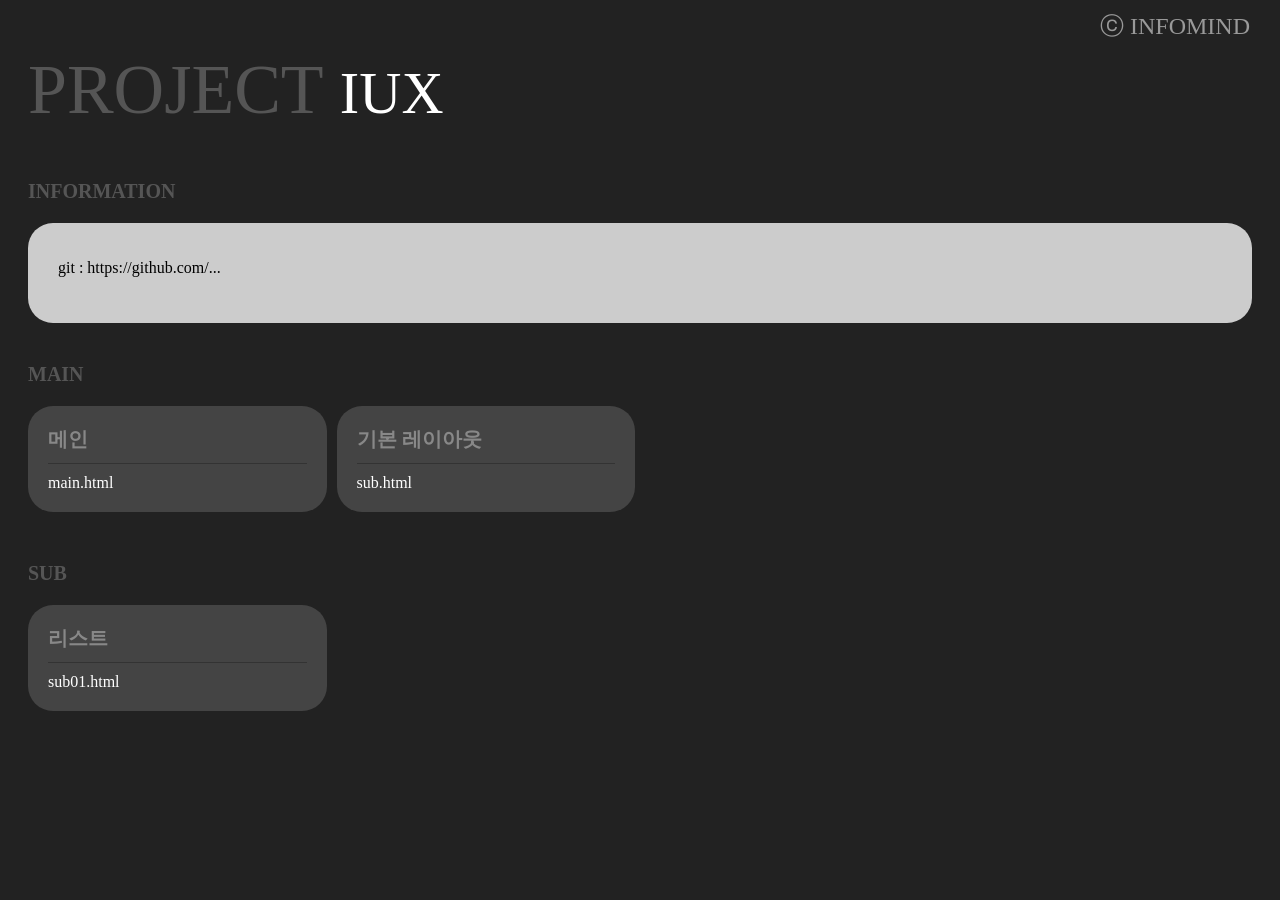
<file: index.html>
<!DOCTYPE html>
<html lang="ko">

    <head>
        <meta charset="utf-8">
        <meta http-equiv="X-UA-Compatible" content="IE=edge">
        <meta name="viewport" content="width=device-width, initial-scale=1">
        <title>infomindUX</title>

        <style>
            * {
                -webkit-box-sizing: border-box;
                -moz-box-sizing: border-box;
                box-sizing: border-box;
            }

            body {
                min-width: 320px;
                font-size: 0;
                text-align: center;
                padding: 0 20px;
                background: #222;
            }

            @media (min-width:980px) {
                body {
                    text-align: left;
                }
            }

            h1 {
                margin: 50px 0;
                font-size: 70px;
                font-weight: 100;
                color:#555;
            }

            h1 small {
                display: inline-block;
                color: #fff;
            }

            .memo {
                font-size: 16px;
                background: #ccc;
                border-radius: 25px;
                padding: 20px 30px 30px;

                overflow: hidden;
                text-overflow: ellipsis;
                white-space: nowrap;
            }

            h2 {
                margin: 40px 0 20px;
                font-size: 20px;
                font-weight: 600;
                color:#555;

            }

            h3 {
                margin: 10px 0 0;
                font-size: 20px;
                font-weight: 600;

            }

            a {
                display: inline-block;
                font-size: 16px;
                background: #444;
                border-radius: 25px;
                width: calc((100% - 30px) / 4);
                padding: 20px;
                margin: 0 10px 10px 0;
                text-align: left;
                color: #fff !important;
                text-decoration: none;

                -webkit-transition: all 0.1s ease;
                -moz-transition: all 0.1s ease;
                -o-transition: all 0.1s ease;
                -ms-transition: all 0.1s ease;
                transition: all 0.1s ease;

            }

            a:nth-of-type(4n) {
                margin-right: 0;
            }

            a:active,
            a:hover {
                background: #666;
                box-shadow: 0 0 20px 20px rgba(0, 0, 0, 0.3);

                border-radius: 10px;
            }

            @media (max-width:979px) {
                a {
                    width: 100%;
                    margin: 0 10px 10px 0;

                }

            }

            hr {
                display: block;
                width: 100%;
                max-width: 400px;
                margin: 20px auto;
                border: none;
            }

            strong {
                color: #888;
                display: block;
                font-size: 20px;
                font-weight: 600;
                border-bottom: 1px solid #333;
                padding-bottom: 10px;
                margin-bottom: 10px;

                overflow: hidden;
                text-overflow: ellipsis;
                white-space: nowrap;
            }

            .co {
                font-size: 24px;
                position: absolute;
                right: 30px;
                top: 10px;
                margin: 0;
                color: #999;
            }
        </style>
    </head>

    <body>
        <h1>PROJECT
            <small>IUX</small>
        </h1>

        <h2>INFORMATION</h2>
        <div class="memo">
            <p>git : https://github.com/...</p>


        </div>

        <div>
            <h2>MAIN</h2>

            <a href="main.html">
                <strong>메인</strong>
                main.html
            </a>
            <a href="sub.html">
                <strong>기본 레이아웃</strong>
                sub.html
            </a>

        </div>


        <div>
            
            <h2>SUB</h2>
            <a href="sub01.html">
                <strong>리스트</strong>
                sub01.html
            </a>
        </div>





        <p class="co">ⓒ INFOMIND</p>

    </body>

</html>
</file>
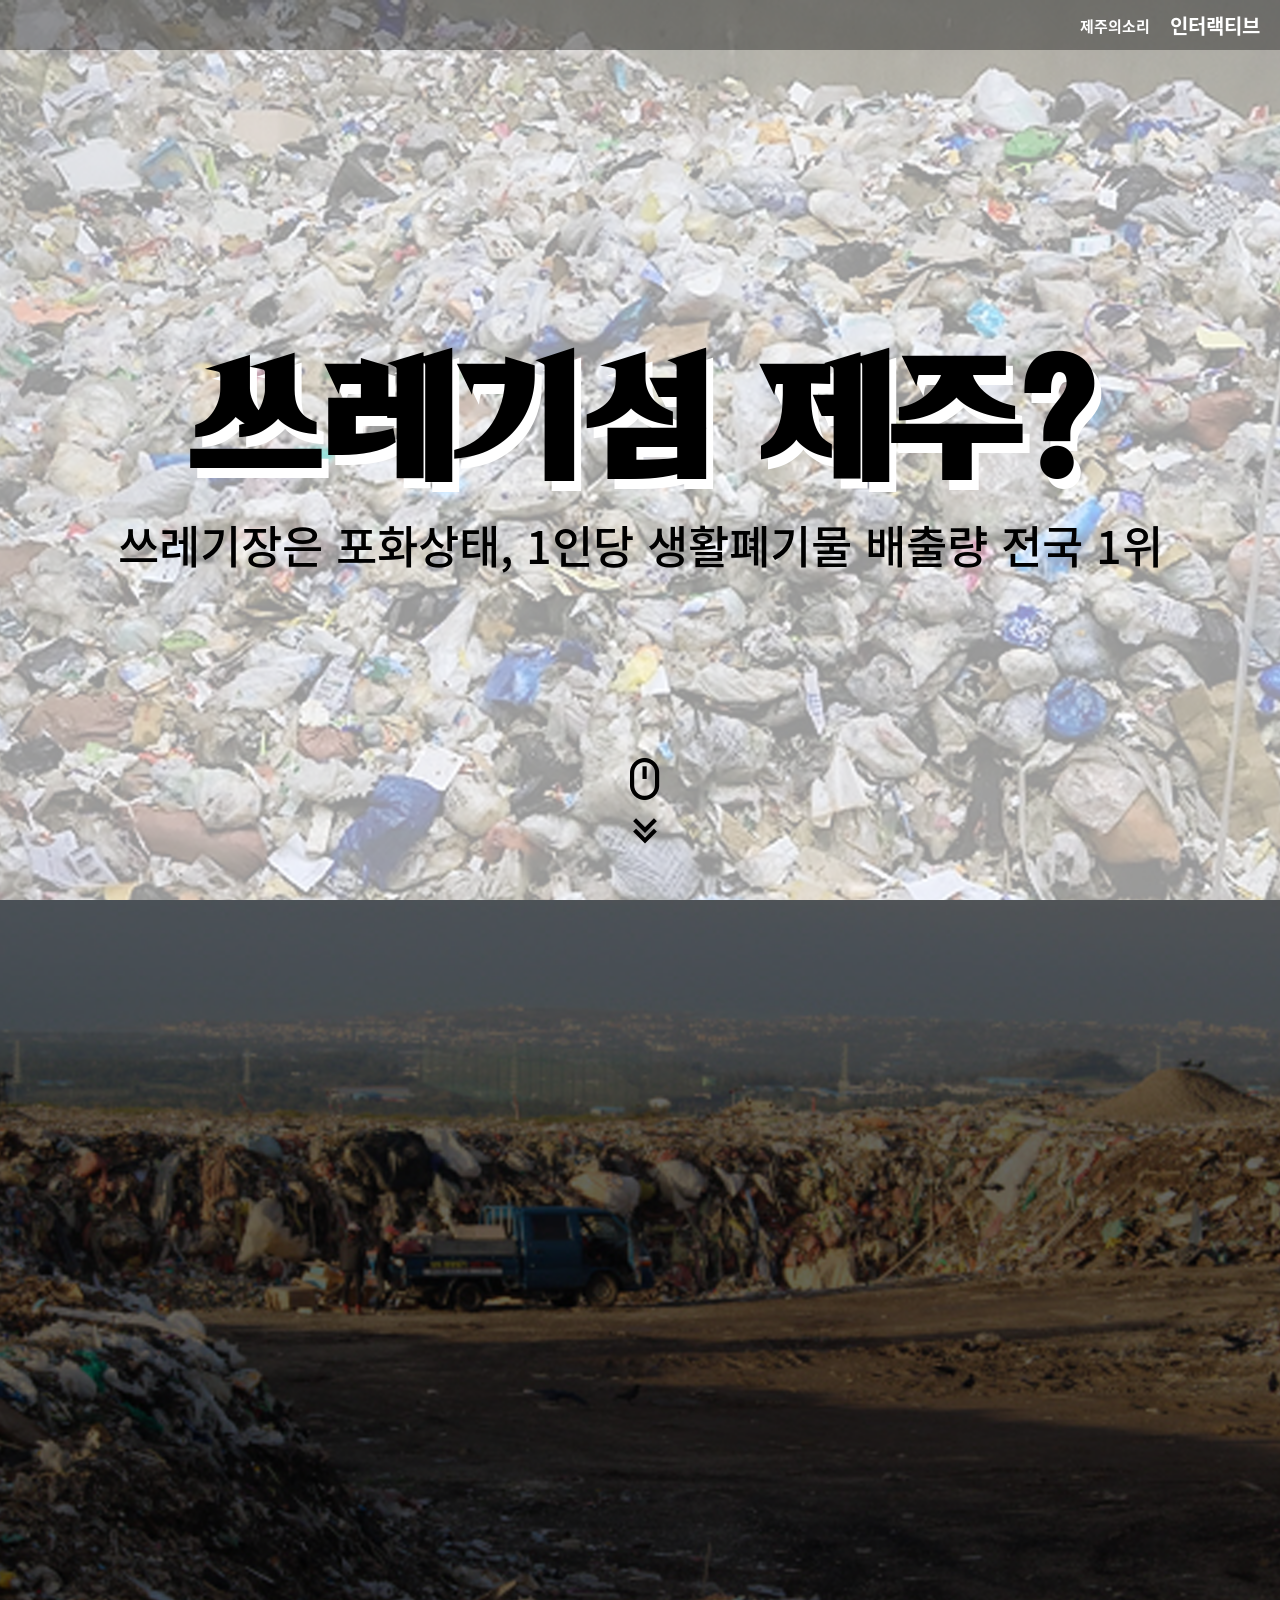
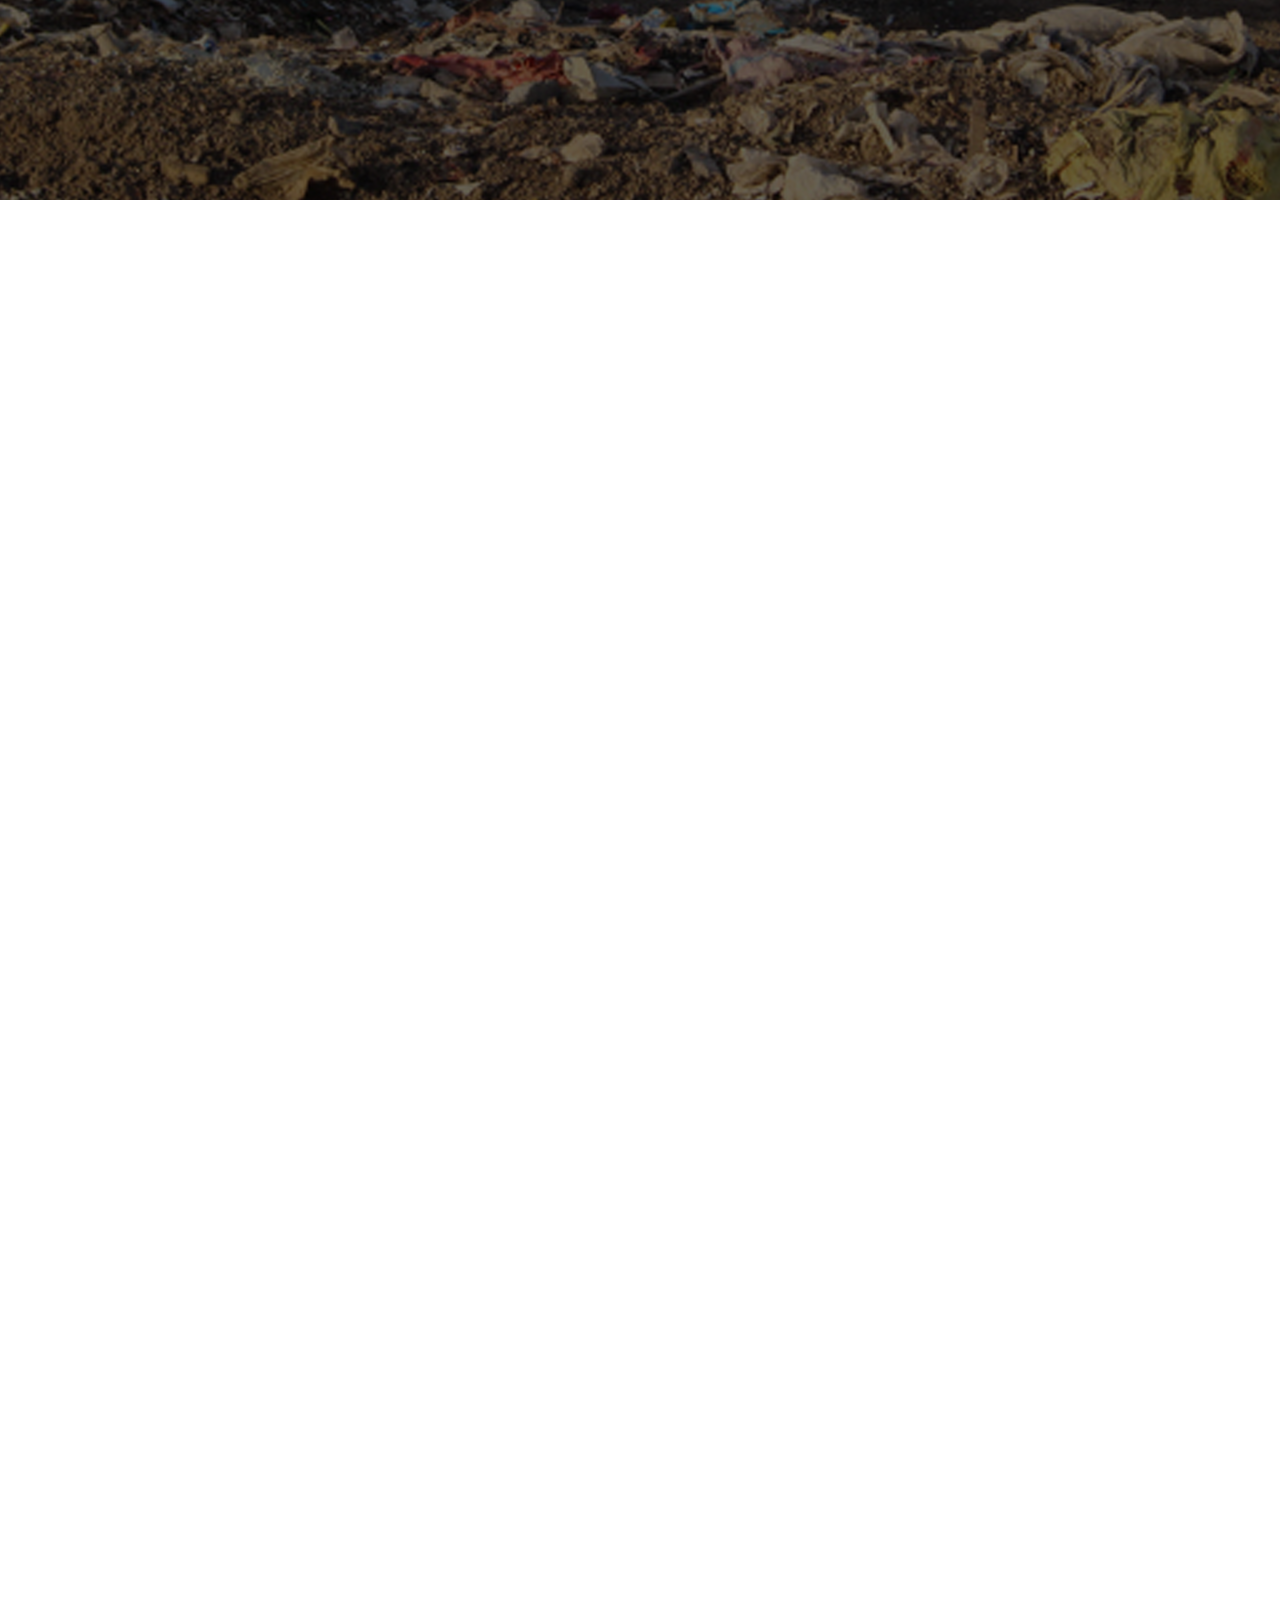
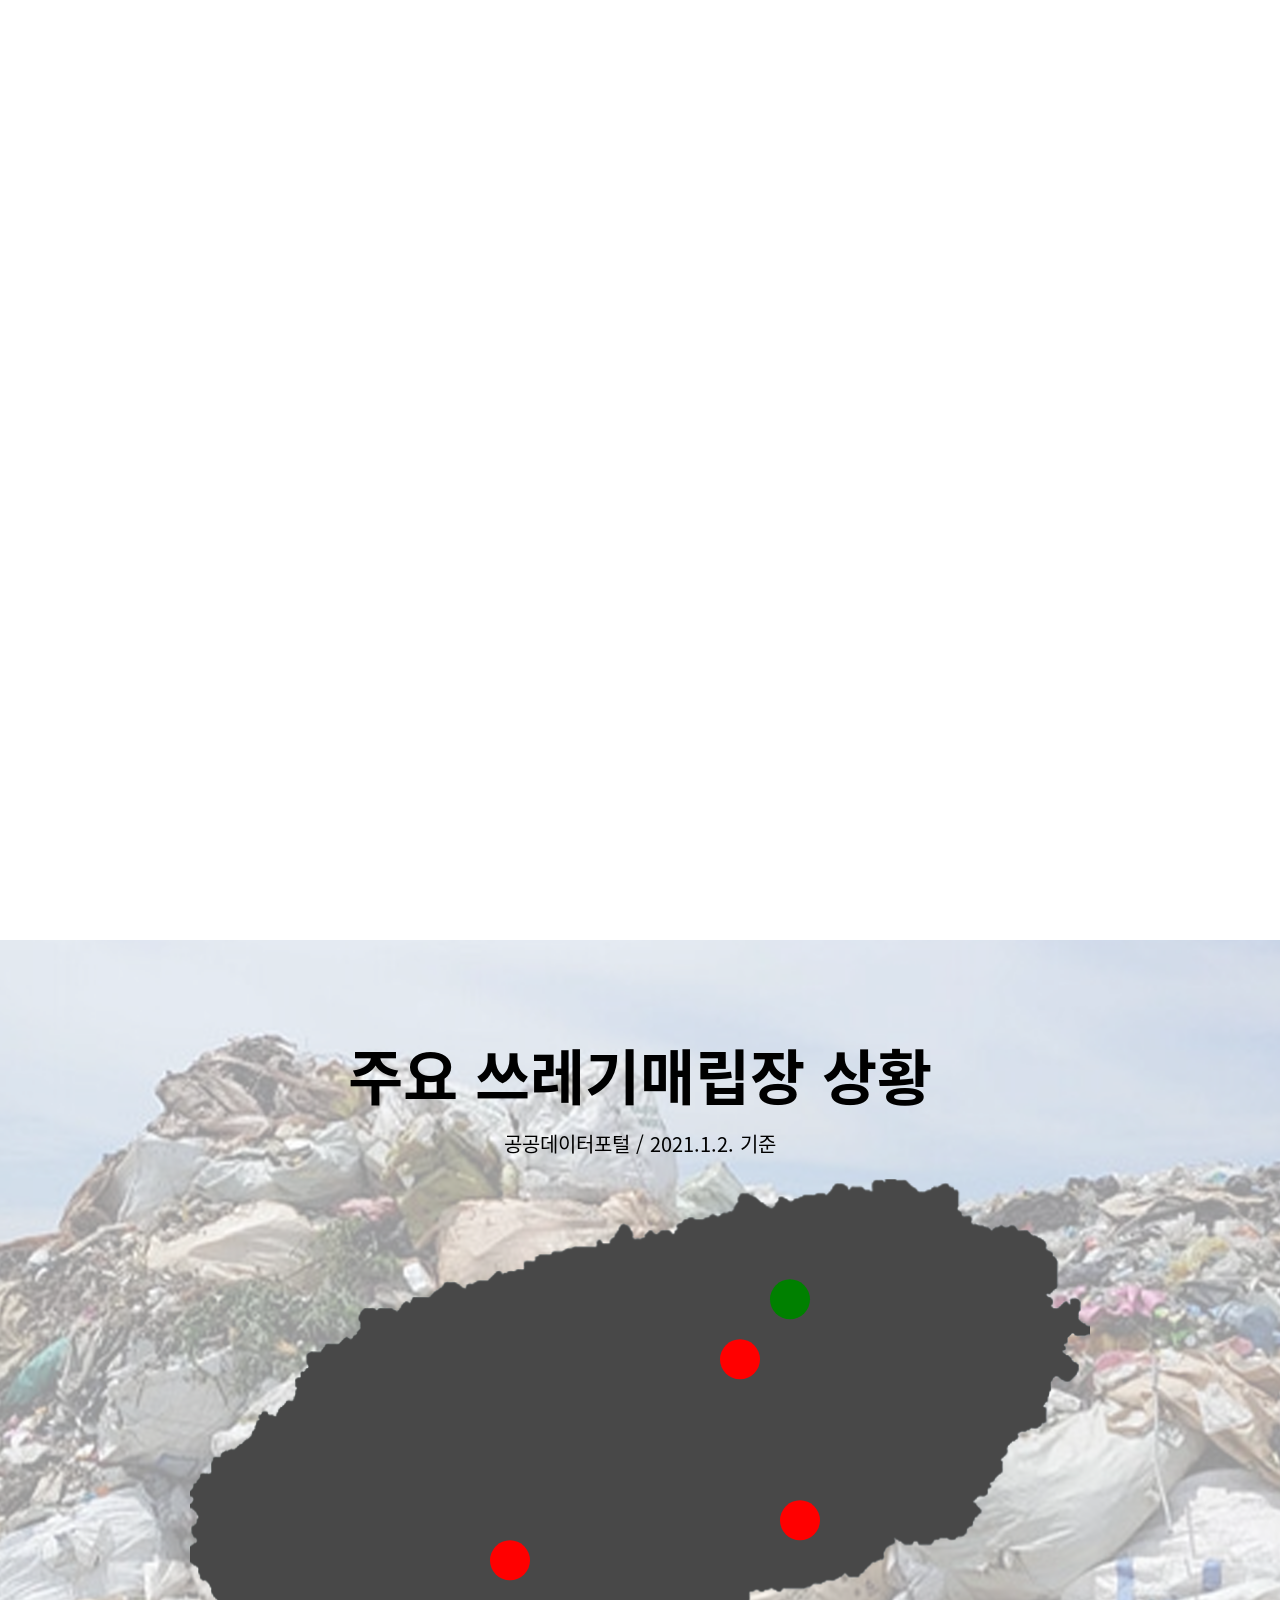
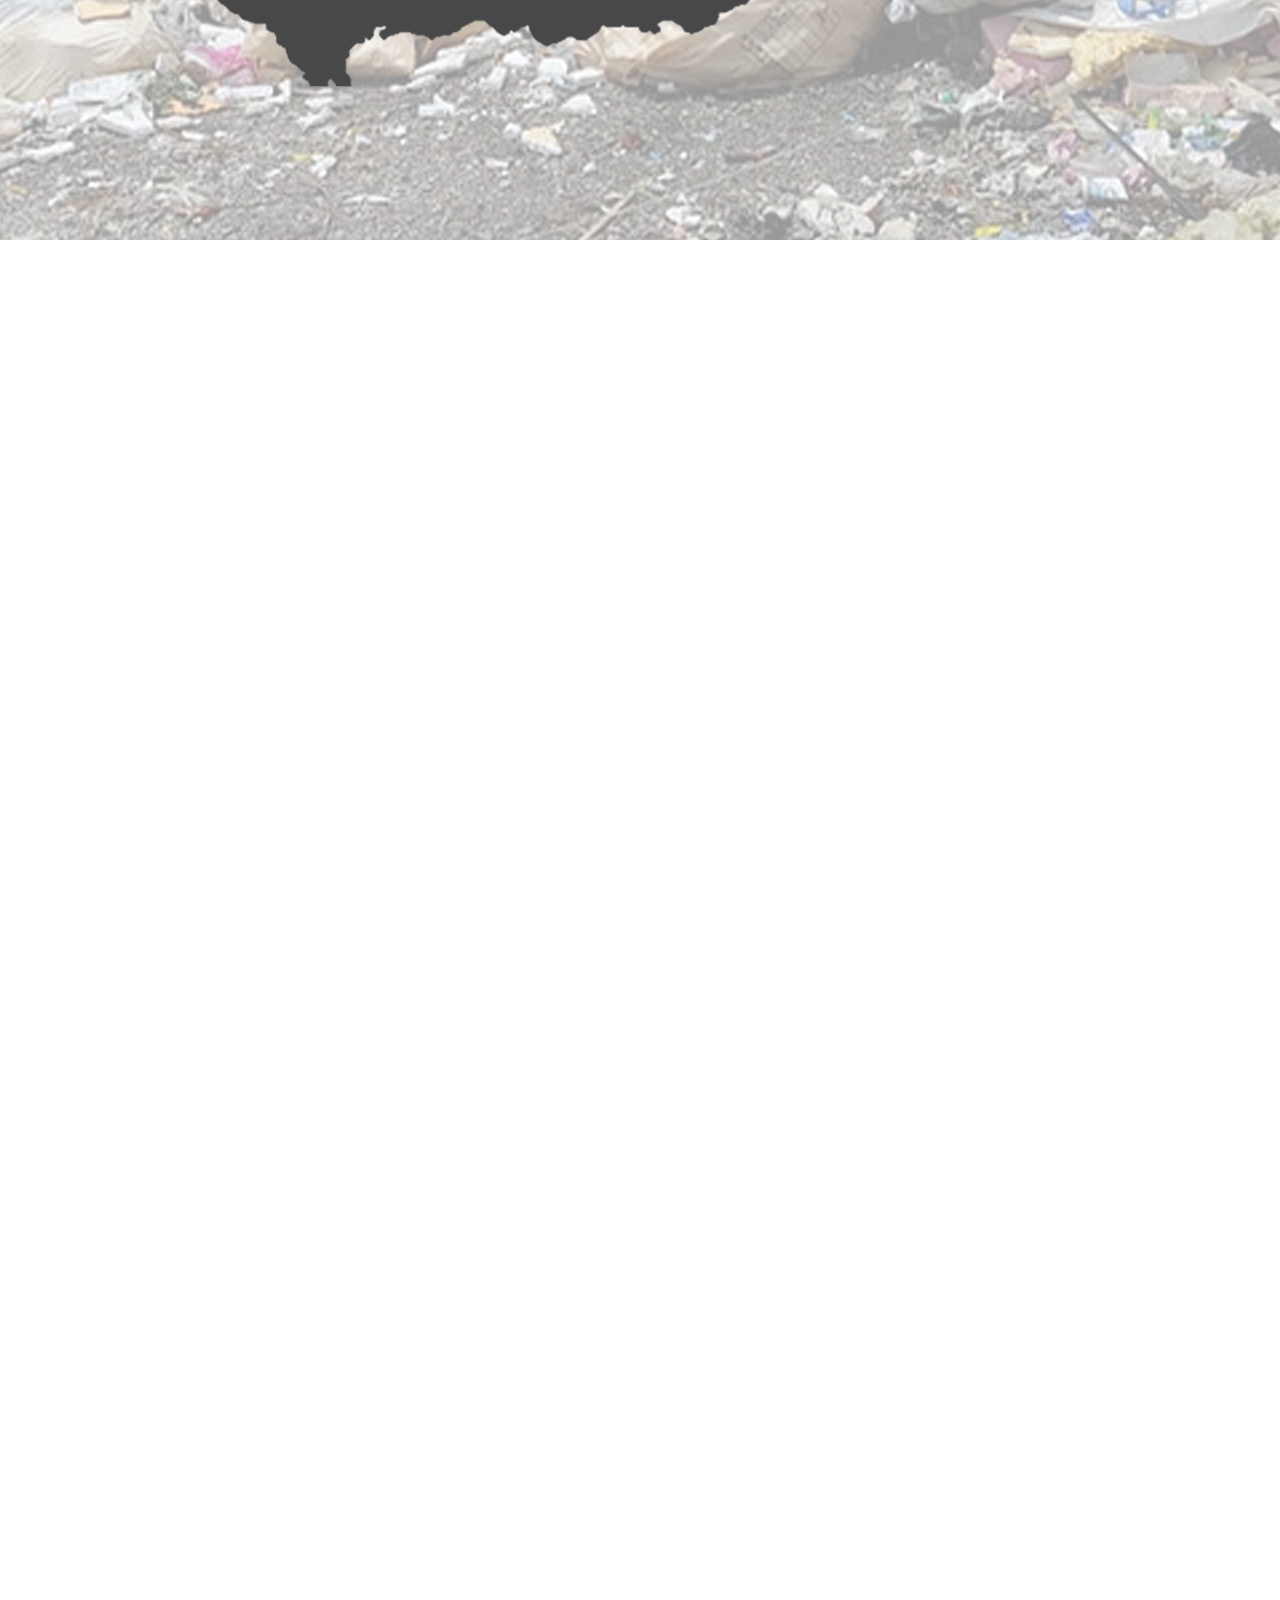
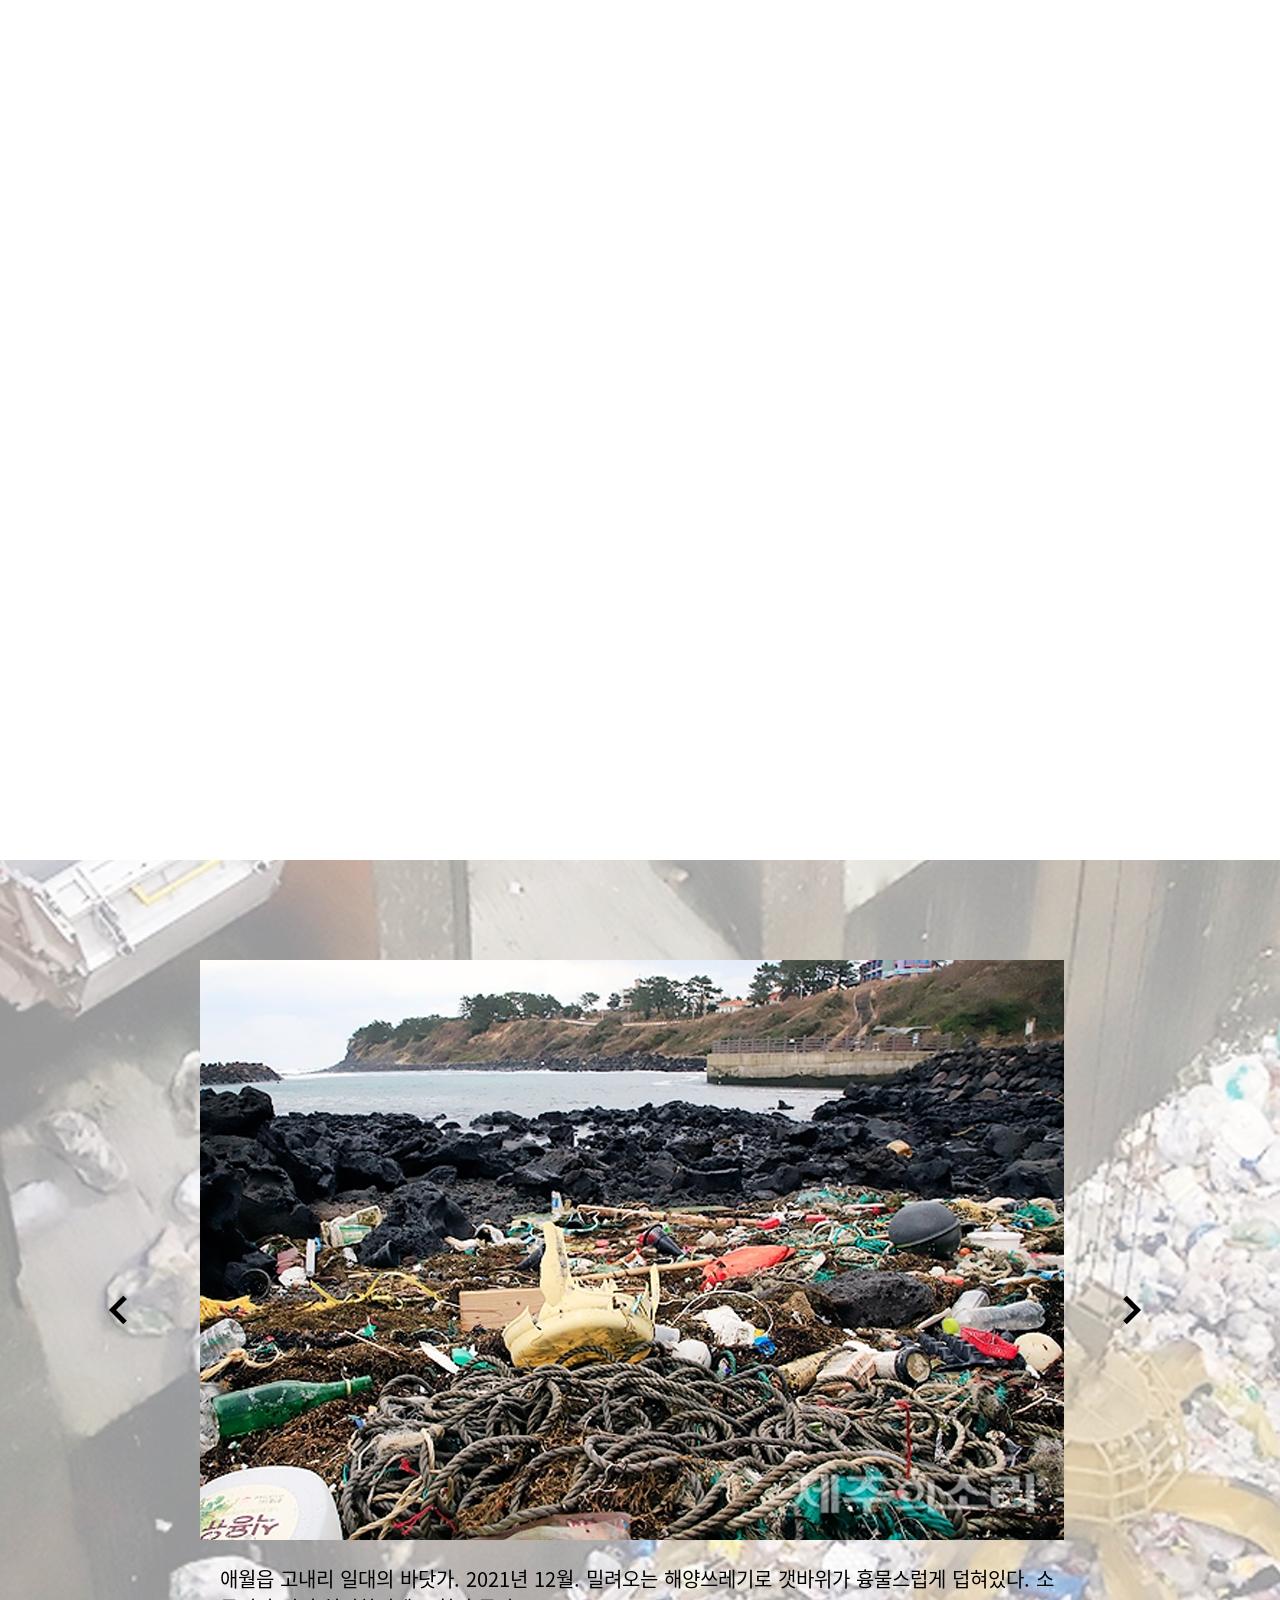
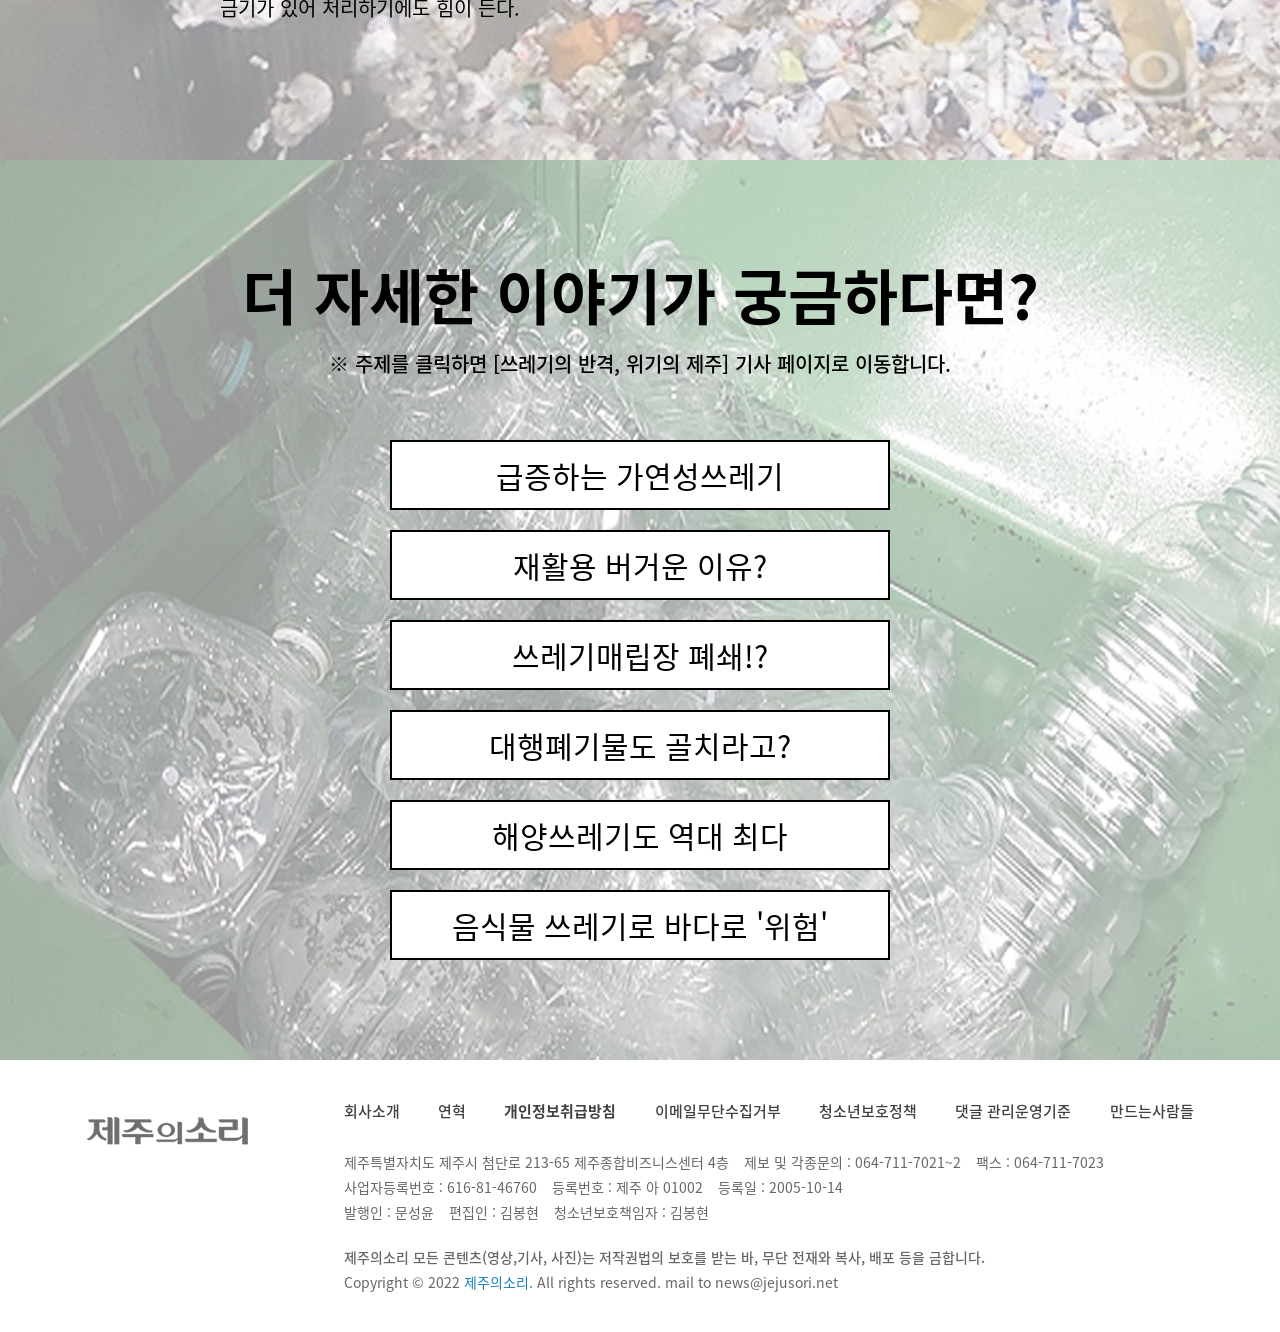
<file: main.html>
﻿<!DOCTYPE html>
<html lang="ko">

    <head>
        <meta charset="utf-8">
        <meta http-equiv="X-UA-Compatible" content="IE=edge">
        <meta name="viewport" content="width=device-width, maximum-scale=1, initial-scale=1">
        <title>제주의소리</title>
        <link href="source/css/boxicons.css" rel="stylesheet">
        <link href="source/css/style.css" rel="stylesheet">
        <link href="source/css/aos.css" rel="stylesheet" />
        <link href="source/css/swiper-bundle.css" rel="stylesheet" />
        <!-- javaScript -->
        <script src="source/js/jquery-3.5.1.min.js"></script>
        <script src="source/js/common.js"></script>
        <script src="source/js/aos.js"></script>
        <script src="source/js/swiper-bundle.js"></script>

    </head>

    <body class="main-layout">
        <!-- S:skip_navi -->
        <div class="skip_navi">
            <a class="sr-only sr-only-focusable" href="#header">메뉴 바로가기</a>
            <a class="sr-only sr-only-focusable" href="#content">본문 바로가기</a>
            <a class="sr-only sr-only-focusable" href="#footer">푸터 바로가기</a>
        </div>
        <!-- E:skip_navi -->
        <!-- S:header -->
        <header id="header">
          <div class="container">
            <h1><a class="nav-title" href="" target="_blank">제주의소리</a></h1>
            <p><a class="nav-sub" href="">인터랙티브</a></p>
          </div>
        </header>
        <!-- E:header -->

        <!-- S:mainContent -->
        <div class="content news01">

            <section class="page01">
              <div class="bg">
                <img src="/source/images/jejuimage01.png" alt="">
              </div>
              <div class="page01-text">
                <h2>쓰레기섬 제주? <small>쓰레기장은 포화상태, 1인당 생활폐기물 배출량 전국 1위</small></h2>
                
              </div>
              <a href="#page02" onclick="return true"  class="icon-scroll">
                <i class='bx bx-mouse' ></i>
                <i class='bx bx-chevrons-down' ></i>
              </a>
            </section>
            
            <section class="page02">
              <div class="scroll-graphic">
                <div class="bg">
                  <img src="/source/images/jejuimage02.png" alt="">
                </div>
                <div class="graphic-item" data-index="0">
                  <div id="page02" class="step">
                    <p >핵심은 감당할 수 없을 정도로 쓰레기가 쏟아지고 있다는 것.</p>
                    <p>현재 제주시 회천동에 있는 북부소각장은 하루 평균 140톤을</p>
                    <p>처리할 수 있는데, 하루에 반입되는 쓰레기는 201톤.</p>
                    <p>매일 70톤의 쓰레기가 쌓여간다는 얘기입니다.</p>
                    <p>쓰레기를 압축해 주변에 쌓아두고 있는데 이 공간마저</p>
                    <p>부족한 상황입니다.</p>
                    <p>현재 갈 곳을 잃고 야적된 압축 쓰레기는 무려 5만톤.</p>
                  </div>
                </div>
                <div class="graphic-item" data-index="1">
                  <div class="step">
                    <p>제주도의 쓰레기는 하루 이틀 문제가 아닙니다.</p>
                    <p>제주의 1인당 쓰레기 베출량은 전국 최고 수준.</p>
                    <p>급격히 불어난 1년 1500만명씩 찾아오는 관광객이 버린</p>
                    <p>쓰레기가 주 원인입니다.</p>
                    <p>쓰레기를 압축해 주변에 쌓아두고 있는데 이 공간마저</p>
                    <p>제주 이주 붐으로 인구가 급증하고, 이 흐름에 맞춰 각종</p>
                    <p>건축과 개발이 늘어난 것도 악역향을 줬습니다.</p>
                  </div>
                </div>
              </div>
              <div class="blank" data-index="0"></div>
              <div class="blank" data-index="1"></div>
              <div class="blan"></div>
            </section>
              
            <section class="page03">
              <div class="bg">
                <img src="/source/images/jejuimage03.png" alt="">
              </div>
              <div class="page03-text">
                <h2>주요 쓰레기매립장 상황</h2>
                <p>공공데이터포털 / 2021.1.2. 기준</p>
              </div>
              
              <div class="page03-map">
                <img src="/source/images/jejumap.png" alt="">
                <button class="map-senter01"></button>
                <button class="map-senter02"></button>
                <button class="map-senter03"></button>
                <button class="map-senter04"></button>
              </div>
              
                <div class="page03-modal modal01">
                  <h3>제주환경자원순환센터</h3>
                  <img src="/source/images/jejumap01.png" alt="">
                  <strong class="active">5%</strong>
                  <p>매립용량%: 2,417,179 m³ / 현재매립량: 118,837 m³</p>
                  <button class="modalClose">
                    <i class='bx bx-x'></i>
                  </button>
                </div>
                <div class="page03-modal modal02">
                  <h3>화천매립장</h3>
                  <img src="/source/images/jejumap02.png" alt="">
                  <strong>100%</strong>
                  <p>매립용량%: 2,319,800 m³ / 현재매립량: 2,319,800 m³</p>
                  <button class="modalClose">
                    <i class='bx bx-x' ></i>
                  </button>
                </div>
                <div class="page03-modal modal03">
                  <h3>색달매립장</h3>
                  <img src="/source/images/jejumap02.png" alt="">
                  <strong>98.94%</strong>
                  <p>매립용량%: 812,868 m³ / 현재매립량: 804,302 m³</p>
                  <button class="modalClose">
                    <i class='bx bx-x' ></i>
                  </button>
                </div>
                <div class="page03-modal modal04">
                  <h3>남원매립장</h3>
                  <img src="/source/images/jejumap02.png" alt="">
                  <strong>100%</strong>
                  <p>매립용량%: 45,974 m³ / 현재매립량: 45,974 m³</p>
                  <button class="modalClose">
                    <i class='bx bx-x' ></i>
                  </button>
                </div>
              
            </section>
              
            <section class="page04">
              <div class="line-wrapper">
                <div class="line-container">
                  <div id="bar" class="line-bar"></div>
                </div>
              </div>
              <div class="page04-area">
                <h3 data-aos="fade-right"
                data-aos-easing="ease-in-sine"
                data-aos-duration="1000">"쓰레기장을 더 많이?"</h3>
                <p data-aos="fade-right"
                data-aos-easing="ease-in-sine"
                data-aos-duration="1000">쓰레기가 많이 나오니 매립장과 소각장을 더 만드는 게 적절할까요?</p>
                <p data-aos="fade-right"
                data-aos-easing="ease-in-sine"
                data-aos-duration="1000">계속 인프라를 늘리는 게 정답이 될 순 없습니다.</p>
                <p data-aos="fade-right"
                data-aos-easing="ease-in-sine"
                data-aos-duration="1000">제주 전체를 쓰레기장으로 만들 수는 없는 노릇이죠.</p>
                <img data-aos="fade-right"
                data-aos-easing="ease-in-sine"
                data-aos-duration="1000" src="/source/images/lineimage01.png" alt="">
              </div>
              <div class="page04-area">
                <h3 data-aos="fade-right"
                data-aos-easing="ease-in-sine"
                data-aos-duration="1000">아직 현실화된 것은 없다</h3>
                <p data-aos="fade-right"
                data-aos-easing="ease-in-sine"
                data-aos-duration="1000">쓰레기 대량 배출자를 대상으로 한 쓰레기 처리비용 현실화,</p>
                <p data-aos="fade-right"
                data-aos-easing="ease-in-sine"
                data-aos-duration="1000">제주를 찾는 관광객에게 환경보전기여금을 부과하는 방안,</p>
                <p data-aos="fade-right"
                data-aos-easing="ease-in-sine"
                data-aos-duration="1000">일회용품 사용 제한 등 다양한 아이디어가 거론된 지 꽤 됐지만</p>
                <p data-aos="fade-right"
                data-aos-easing="ease-in-sine"
                data-aos-duration="1000">현실화된 것은 아직 없습니다.</p>
                <img data-aos="fade-right"
                data-aos-easing="ease-in-sine"
                data-aos-duration="1000" src="/source/images/jejuimage04.png" alt="">
              </div>
                
              <div class="page04-area">
                <h3 data-aos="fade-right"
                data-aos-easing="ease-in-sine"
                data-aos-duration="1000">섬을 찾는 '1500만명'</h3>
                <p data-aos="fade-right"
                data-aos-easing="ease-in-sine"
                data-aos-duration="1000">제주도의 쓰레기는 하루 이틀 문제가 아닙니다.</p>
                <p data-aos="fade-right"
                data-aos-easing="ease-in-sine"
                data-aos-duration="1000">제주의 1인당 쓰레기 배출량은 전국 최고 수준,</p>
                <p data-aos="fade-right"
                data-aos-easing="ease-in-sine"
                data-aos-duration="1000">급격히 불어난 1년 1500만명씩 찾아오는</p>
                <p data-aos="fade-right"
                data-aos-easing="ease-in-sine"
                data-aos-duration="1000">관광객들이 버린 쓰레기가 주 원인입니다.</p>
                <p data-aos="fade-right"
                data-aos-easing="ease-in-sine"
                data-aos-duration="1000">제주 이주 붐으로 인구가 급증하고,</p>
                <p data-aos="fade-right"
                data-aos-easing="ease-in-sine"
                data-aos-duration="1000">이 흐름에 맞춰 각종 건축과 개발이 늘어난 것도 악영향을 줬습니다.</p>
                <img data-aos="fade-right"
                data-aos-easing="ease-in-sine"
                data-aos-duration="1000" src="/source/images/lineimage02.png" alt="">
              </div>
              
            </section>
              
            <section class="page05">
              <div class="bg">
                <img src="/source/images/jejuimage05.png" alt="">
              </div>
              <div class="swiper-container">
                <div class="swiper-wrapper">
                  <div class="swiper-slide">
                    <img src="/source/images/swiperimage01.png" alt="">
                    <p>애월읍 고내리 일대의 바닷가. 2021년 12월. 밀려오는 해양쓰레기로 갯바위가 흉물스럽게 덥혀있다. 소금기가 있어 처리하기에도 힘이 든다.</p>
                  </div>
                </div>
              </div>
              <button class="swiper-prev">
              </button>
              <button class="swiper-next">
              </button>
            </section>

            <section class="page06">
              <div class="bg">
                <img src="/source/images/jejuimage06.png" alt="">
              </div>
              <div class="page06-text">
                <h3>더 자세한 이야기가 궁금하다면?</h3>
                <h4>※ 주제를 클릭하면 [쓰레기의 반격, 위기의 제주] 기사 페이지로 이동합니다.</h4>
              </div>
              
              <div class="link-box">
                <a target="_blank" href="">급증하는 가연성쓰레기</a>
                <a target="_blank" href="">재활용 버거운 이유?</a>
                <a target="_blank" href="">쓰레기매립장 폐쇄!?</a>
                <a target="_blank" href="">대행폐기물도 골치라고?</a>
                <a target="_blank" href="">해양쓰레기도 역대 최다</a>
                <a target="_blank" href="">음식물 쓰레기로 바다로 '위험'</a>
              </div>
            </section>
        </div>
        <!-- E:mainContent -->
        
        
        <!-- S:footer -->
        <footer id="footer">
          
          <div class="container">
            <h2 class="logo">
              <img src="/source/images/jejulogo.png" alt="제주의소리">
            </h2>
            <div class="footer-columns">
              <ul class="footer-link">
                <li><a href="" class="item">회사소개</a></li>
                <li><a href="" class="item">연혁</a></li>
                <li><a href="" class="item"><strong>개인정보취급방침</strong></a></li>
                <li><a href="" class="item">이메일무단수집거부</a></li>
                <li><a href="" class="item">청소년보호정책</a></li>
                <li><a href="" class="item">댓글 관리운영기준</a></li>
                <li><a href="" class="item">만드는사람들</a></li>
              </ul>
              <address>
                  <p>제주특별자치도 제주시 첨단로 213-65 <span>제주종합비즈니스센터 4층</span></p>
                  <p>제보 및 각종문의 : 064-711-7021~2</p>
                  <p>팩스 : 064-711-7023</p>
                  <p class="clear">사업자등록번호 : 616-81-46760</p>
                  <p>등록번호 : 제주 아 01002</p>
                  <p>등록일 : 2005-10-14</p>
                  <p class="clear">발행인 : 문성윤</p>
                  <p>편집인 : 김봉현</p>
                  <p>청소년보호책임자 : 김봉현</p>
              </address>
              <p class="ban">제주의소리 모든 콘텐츠(영상,기사, 사진)는 저작권법의 보호를 받는 바, 무단 전재와 복사, 배포 등을 금합니다.</p>
              <p class="copyright">Copyright © 2022 <strong>제주의소리.</strong> All rights reserved. mail to news@jejusori.net</p>
            </div>
              
          </div>
      </footer>
        <!-- E:footer -->

    </body>

</html>
</file>
